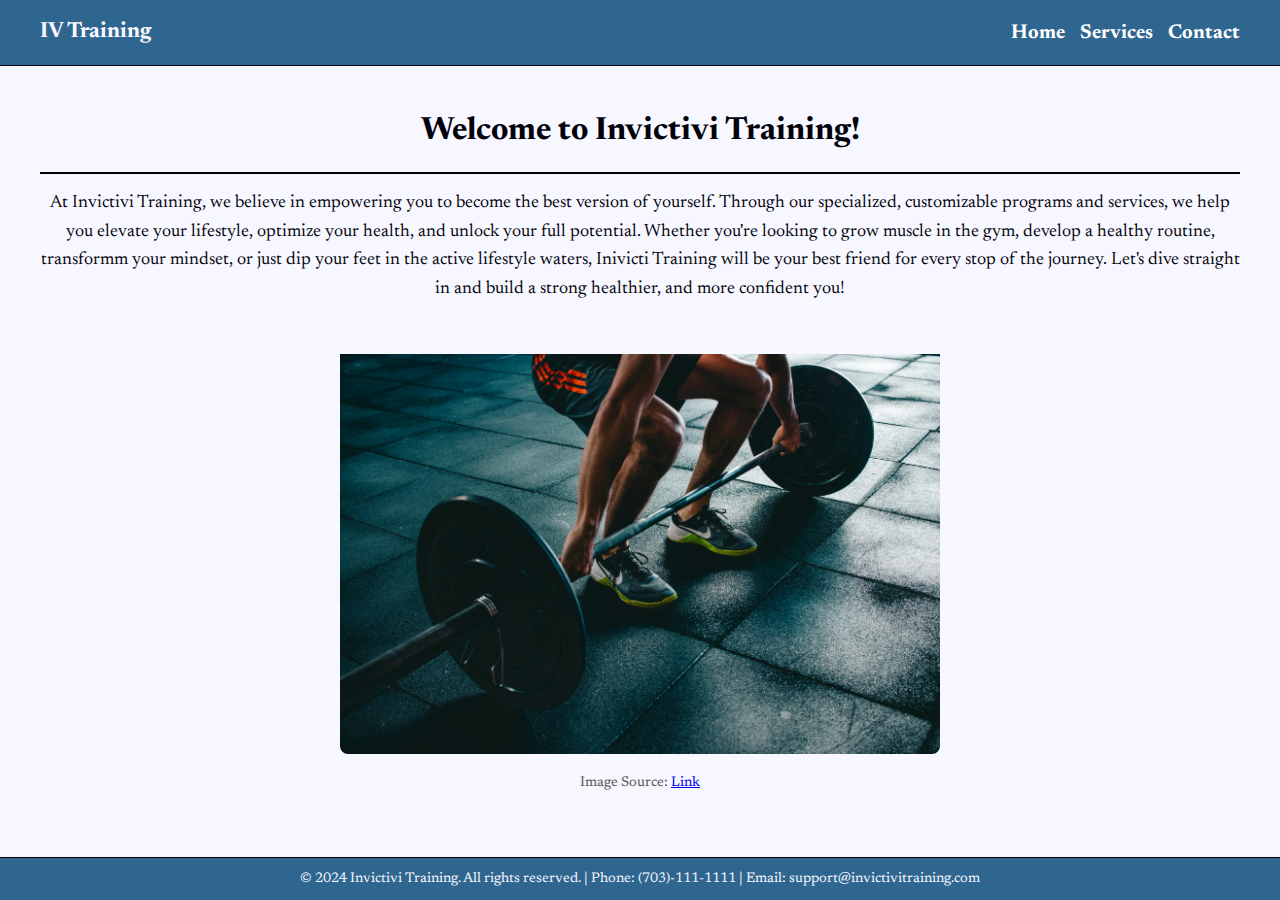
<file: index.html>
<!DOCTYPE html>
<html lang="en">
<head>
    <meta charset="UTF-8">
    <meta name="viewport" content="width=device-width, initial-scale=1.0">
    <title>Home | IV Training</title>
    <link rel="stylesheet" href="css/styles.css">
    <link rel="preconnect" href="https://fonts.googleapis.com">
    <link rel="preconnect" href="https://fonts.gstatic.com" crossorigin>
    <link href="https://fonts.googleapis.com/css2?family=Newsreader:ital,opsz,wght@0,6..72,200..800;1,6..72,200..800&display=swap" rel="stylesheet">
</head>
<body>
    <div class="topheader">
        <header class="header">
            <div class="logo">
                <h1>IV Training</h1>
            </div>
            <nav class="navbar">
                <a href="index.html">Home</a>
                <a href="services.html">Services</a>
                <a href="contact.html">Contact</a>
            </nav>
        </header>

        <main class="main">
            <h1>Welcome to Invictivi Training!</h1>
            <hr class="divider">
            <p>At Invictivi Training, we believe in empowering you to become the best version of yourself. Through our specialized, customizable programs and services, we help you elevate your lifestyle, optimize your health, and unlock your full potential. Whether you're looking to grow muscle in the gym, develop a healthy routine, transformm your mindset, or just dip your feet in the active lifestyle waters, Inivicti Training will be your best friend for every stop of the journey. Let's dive straight in and build a strong healthier, and more confident you!</p>
            <div class="image-container">
                    <img src="img/Homepage1.jpg" alt="Weightlifting in action. One of our clients performing the olympic, barbell power clean." class="bottom-image">
                    <figcaption>
                        Image Source: <a href="https://www.pexels.com/photo/person-holding-barbell-841130/" target="_blank">Link</a>
                    </figcaption>
            </div>
        </main>

        <footer class="footer">
            <p>© 2024 Invictivi Training. All rights reserved. | Phone: (703)-111-1111 | Email: support@invictivitraining.com</p>
        </footer>
    </div>
</body>
</html>
</file>
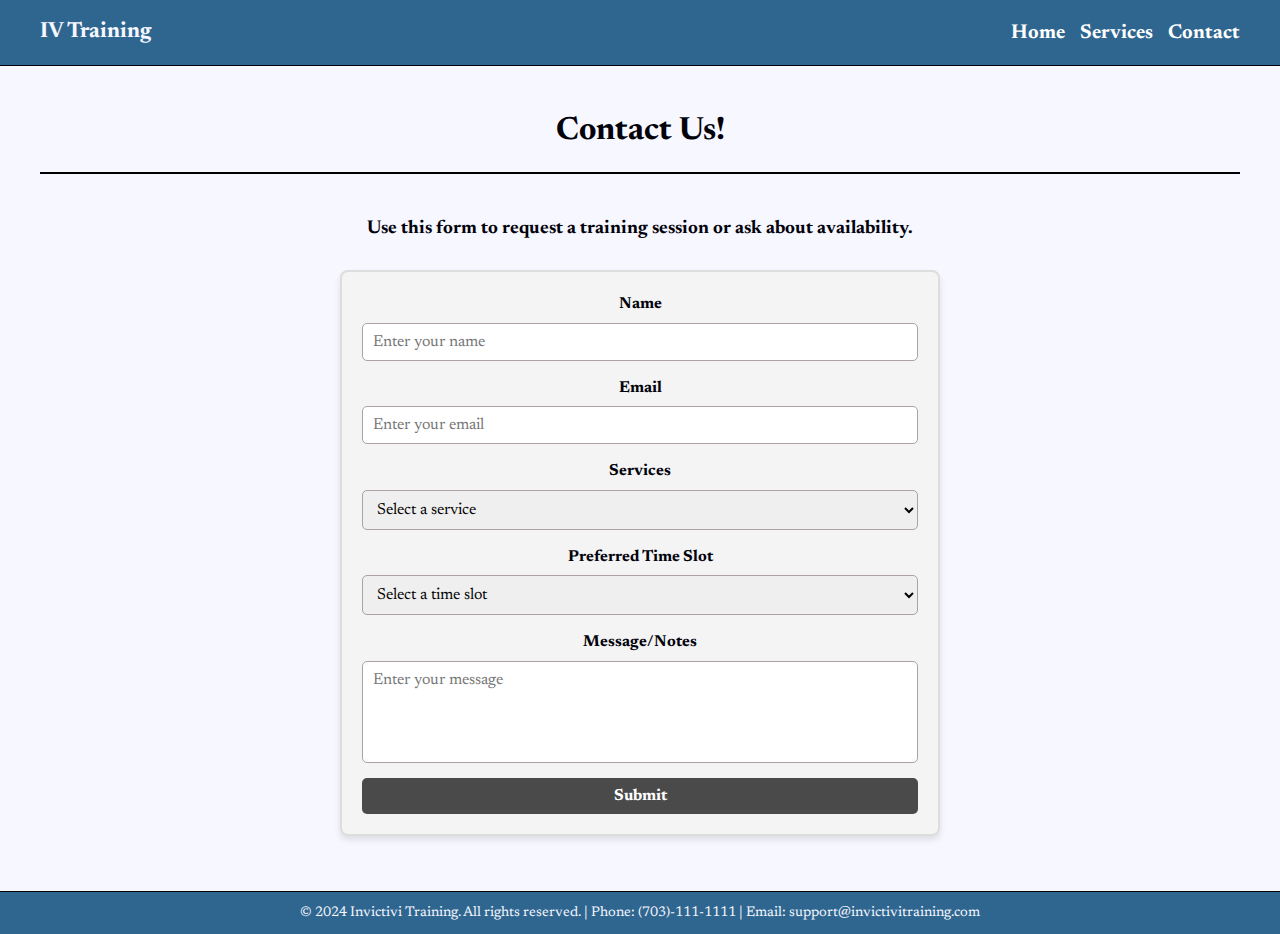
<file: contact.html>
<!DOCTYPE html>
<html lang="en">
<head>
    <meta charset="UTF-8">
    <meta name="viewport" content="width=device-width, initial-scale=1.0">
    <title>Contact | IV Training</title>
    <link rel="stylesheet" href="css/styles.css">
    <link rel="preconnect" href="https://fonts.googleapis.com">
    <link rel="preconnect" href="https://fonts.gstatic.com" crossorigin>
    <link href="https://fonts.googleapis.com/css2?family=Newsreader:ital,opsz,wght@0,6..72,200..800;1,6..72,200..800&display=swap" rel="stylesheet">
</head>
<body>
    <div class="topheader">
        <header class="header">
            <div class="logo">
                <h1>IV Training</h1>
            </div>
            <nav class="navbar">
                <a href="index.html">Home</a>
                <a href="services.html">Services</a>
                <a href="contact.html">Contact</a>
            </nav>
        </header>

        <main class="main">
            <h1>Contact Us!</h1>
            <hr class="divider"><br>
            <h3>Use this form to request a training session or ask about availability.</h3> <br>
            <form class="contact-form" action="submit-form.php" method="POST">
                <div class="form-group">
                    <label for="name">Name</label>
                    <input type="text" id="name" name="name" placeholder="Enter your name" required>
                </div>

                <div class="form-group">
                    <label for="email">Email</label>
                    <input type="email" id="email" name="email" placeholder="Enter your email" required>
                </div>
                <div class="form-group">
                    <label for="services">Services</label>
                    <select id="services" name="services" required>
                        <option value="" disabled selected>Select a service</option>
                        <option value="Full-Body-Training">Full Body Training</option>
                        <option value="Explosive-Training">Explosive Training</option>
                        <option value="Upper-Body">Upper Body</option>
                        <option value="Lower-Body">Lower Body</option>
                        <option value="Custom-Training">Custom Training</option>
                        <option value="Yoga">Yoga</option>
                        <option value="Outdoor-Jogging-Walking-Running">Outdoor Jogging, Walking & Running</option>
                        <option value="Water-Aerobics">Water Aerobics</option>
                    </select>
                </div>

                <div class="form-group">
                    <label for="time-slot">Preferred Time Slot</label>
                    <select id="time-slot" name="time-slot" required>
                        <option value="" disabled selected>Select a time slot</option>
                        <option value="6AM-7AM">6:00AM - 7:00AM</option>
                        <option value="7AM-8AM">7:00AM - 8:00AM</option>
                        <option value="8AM-9AM">8:00AM - 9:00AM</option>
                        <option value="9AM-10AM">9:00AM - 10:00AM</option>
                        <option value="10AM-11AM">10:00AM - 11:00AM</option>
                        <option value="11AM-12PM">11:00AM - 12:00PM</option>
                        <option value="12PM-1PM">12:00PM - 1:00PM</option>
                        <option value="1PM-2PM">1:00PM - 2:00PM</option>
                        <option value="2PM-3PM">2:00PM - 3:00PM</option>
                        <option value="3PM-4PM">3:00PM - 4:00PM</option>
                        <option value="4PM-5PM">4:00PM - 5:00PM</option>
                        <option value="5PM-6PM">5:00PM - 6:00PM</option>
                        <option value="6PM-7PM">6:00PM - 7:00PM</option>
                        <option value="7PM-8PM">7:00PM - 8:00PM</option>
                        <option value="8PM-9PM">8:00PM - 9:00PM</option>
                    </select>
                </div>

                <div class="form-group">
                    <label for="message">Message/Notes</label>
                    <textarea id="message" name="message" rows="5" placeholder="Enter your message"></textarea>
                </div>

                <div class="form-group">
                    <button type="submit" class="btn-submit">Submit</button>
                </div>
            </form>
            <p></p>
        </main>

        <footer class="footer">
            <p>© 2024 Invictivi Training. All rights reserved. | Phone: (703)-111-1111 | Email: support@invictivitraining.com</p>
        </footer>
    </div>
</body>
</html>
</file>
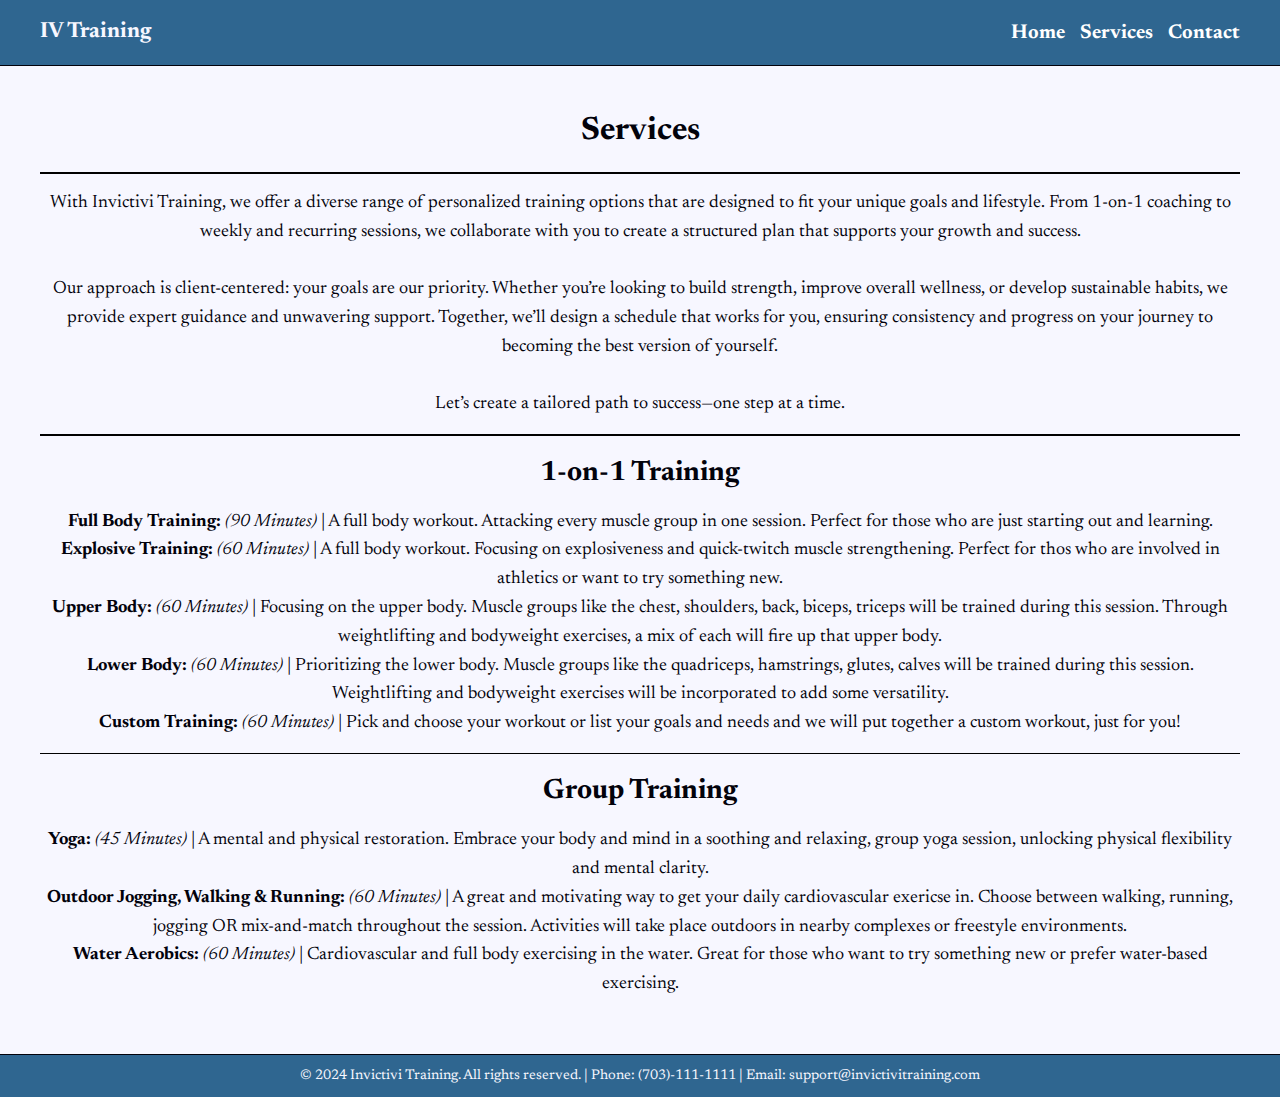
<file: services.html>
<!DOCTYPE html>
<html lang="en">
<head>
    <meta charset="UTF-8">
    <meta name="viewport" content="width=device-width, initial-scale=1.0">
    <title>Services | IV Training</title>
    <link rel="stylesheet" href="css/styles.css">
    <link rel="preconnect" href="https://fonts.googleapis.com">
    <link rel="preconnect" href="https://fonts.gstatic.com" crossorigin>
    <link href="https://fonts.googleapis.com/css2?family=Newsreader:ital,opsz,wght@0,6..72,200..800;1,6..72,200..800&display=swap" rel="stylesheet">
</head>
<body>
    <div class="topheader">
        <header class="header">
            <div class="logo">
                <h1>IV Training</h1>
            </div>
            <nav class="navbar">
                <a href="index.html">Home</a>
                <a href="services.html">Services</a>
                <a href="contact.html">Contact</a>
            </nav>
        </header>

        <main class="main">
            <h1>Services</h1>
            <hr class="divider">
                <p>
                With Invictivi Training, we offer a diverse range of personalized training options that are designed to fit your unique goals and lifestyle. From 1-on-1 coaching to weekly and recurring sessions, we collaborate with you to create a structured plan that supports your growth and success.<br><br>
                Our approach is client-centered: your goals are our priority. Whether you’re looking to build strength, improve overall wellness, or develop sustainable habits, we provide expert guidance and unwavering support. Together, we’ll design a schedule that works for you, ensuring consistency and progress on your journey to becoming the best version of yourself.<br><br>
                Let’s create a tailored path to success—one step at a time.
                </p>
            <hr class="divider">
            <h2>1-on-1 Training</h2>
                <p>
                <b>Full Body Training: </b> <i>(90 Minutes)</i> | A full body workout. Attacking every muscle group in one session. Perfect for those who are just starting out and learning.  <br>
                <b>Explosive Training: </b> <i>(60 Minutes)</i> | A full body workout. Focusing on explosiveness and quick-twitch muscle strengthening. Perfect for thos who are involved in athletics or want to try something new.<br> 
                <b>Upper Body: </b> <i>(60 Minutes)</i> | Focusing on the upper body. Muscle groups like the chest, shoulders, back, biceps, triceps will be trained during this session. Through weightlifting and bodyweight exercises, a mix of each will fire up that upper body.<br>
                <b>Lower Body: </b> <i>(60 Minutes)</i> | Prioritizing the lower body. Muscle groups like the quadriceps, hamstrings, glutes, calves will be trained during this session. Weightlifting and bodyweight exercises will be incorporated to add some versatility.<br>
                <b>Custom Training: </b> <i>(60 Minutes)</i> | Pick and choose your workout or list your goals and needs and we will put together a custom workout, just for you!
                </p>
            <hr class="divider">
            <h2>Group Training</h2>
                <p>
                <b>Yoga: </b> <i>(45 Minutes)</i> | A mental and physical restoration. Embrace your body and mind in a soothing and relaxing, group yoga session, unlocking physical flexibility and mental clarity.<br>
                <b>Outdoor Jogging, Walking & Running: </b> <i>(60 Minutes)</i> | A great and motivating way to get your daily cardiovascular exericse in. Choose between walking, running, jogging OR mix-and-match throughout the session. Activities will take place outdoors in nearby complexes or freestyle environments.<br>
                <b>Water Aerobics: </b> <i>(60 Minutes)</i> | Cardiovascular and full body exercising in the water. Great for those who want to try something new or prefer water-based exercising.
                </p>
        </main>

        <footer class="footer">
            <p>© 2024 Invictivi Training. All rights reserved. | Phone: (703)-111-1111 | Email: support@invictivitraining.com</p>
        </footer>
    </div>
</body>
</html>
</file>
<file: css/styles.css>
* {
    margin: 0;
    padding: 0;
    box-sizing: border-box;
    font-family: "Newsreader", serif;
}

body {
    font-family: "Newsreader", serif;
    line-height: 1.6;
    background-color: #F7F7FF;
    color: #02020B;
}

.topheader {
    display: flex;
    flex-direction: column;
    min-height: 100vh;
}

.header {
    display: flex;
    justify-content: space-between;
    align-items: center;
    padding: 15px 20px;
    background-color: #2F6690;
    color: #F7F7FF;
    font-size: 20px;
}

.logo h1 {
    font-size: 22px;
}

.navbar {
    display: flex;
    gap: 15px;
}

.navbar a {
    text-decoration: none;
    color: white;
    font-weight: bold;
    transition: color 0.3s;
}

.navbar a:hover {
    color: #ffc107;
}

.main {
    flex: 1;
    padding: 20px;
    text-align: center;
    background-color: #F7F7FF;
    border-top: 1px solid;
    border-bottom: 1px solid
}

.main h1 {
    font-size: 32px;
    margin-bottom: 15px;
}

.main h2 {
    font-size: 28px;
    margin-bottom: 12px
}

.divider {
    border: 0;
    height: 1.5px;
    background-color: #000000;
    margin: 15px 0;
}

.main p {
    font-size: 16px;
    margin-bottom: 15px;
}

.image-container {
    margin-top: 20px;
    text-align: center;
}

.bottom-image {
    max-width: 100%;
    height: auto;
    border-radius: 8px;
}

.image-container figcaption {
    margin-top: 8px;
    font-size: 14px;
    color: #555;
}

.footer {
    text-align: center;
    padding: 10px;
    background-color: #2F6690;
    color: #F7F7FF;
    font-size: 14px;
}

.contact-form {
    max-width: 600px;
    margin: 0 auto;
    background-color: #f4f4f4;
    padding: 20px;
    border: 2px solid #ddd;
    border-radius: 8px;
    box-shadow: 0 4px 6px rgba(0, 0, 0, 0.1);
    display: flex;
    flex-direction: column;
    gap: 15px;
}

.form-group {
    display: flex;
    flex-direction: column;
}

.form-group label {
    font-weight: bold;
    margin-bottom: 5px;
}

.form-group input, .form-group select, .form-group textarea {
    padding: 10px;
    font-size: 16px;
    border: 1px solid #ada1a1;
    border-radius: 5px;
    width: 100%;
}

.form-group textarea {
    resize: none;
}

.btn-submit {
    padding: 10px 20px;
    font-size: 16px;
    font-weight: bold;
    color: white;
    background-color: #4a4a4a;
    border: none;
    border-radius: 5px;
    cursor: pointer;
    transition: background-color 0.3s, transform 0.1s;
}

.btn-submit:hover {
    background-color: #ffc107; 
    color: black;
    box-shadow: 0 4px 8px rgba(0, 0, 0, 0.2); 
}

.btn-submit:active {
    background-color: #ffc107;
    transform: scale(0.97); 
    box-shadow: 0 2px 4px rgba(0, 0, 0, 0.2);
}

@media (min-width: 768px) {
    .header {
        padding: 15px 40px;
    }

    .main {
        padding: 40px;
    }

    .main h1 {
        font-size: 32px;
    }

    .main h2 {
        font-size: 28px;
    }

    .main p {
        font-size: 18px;
    }

    .bottom-image {
        max-width: 600px;
        width: 100%; 
        padding-top: 30px
    }
}
</file>
